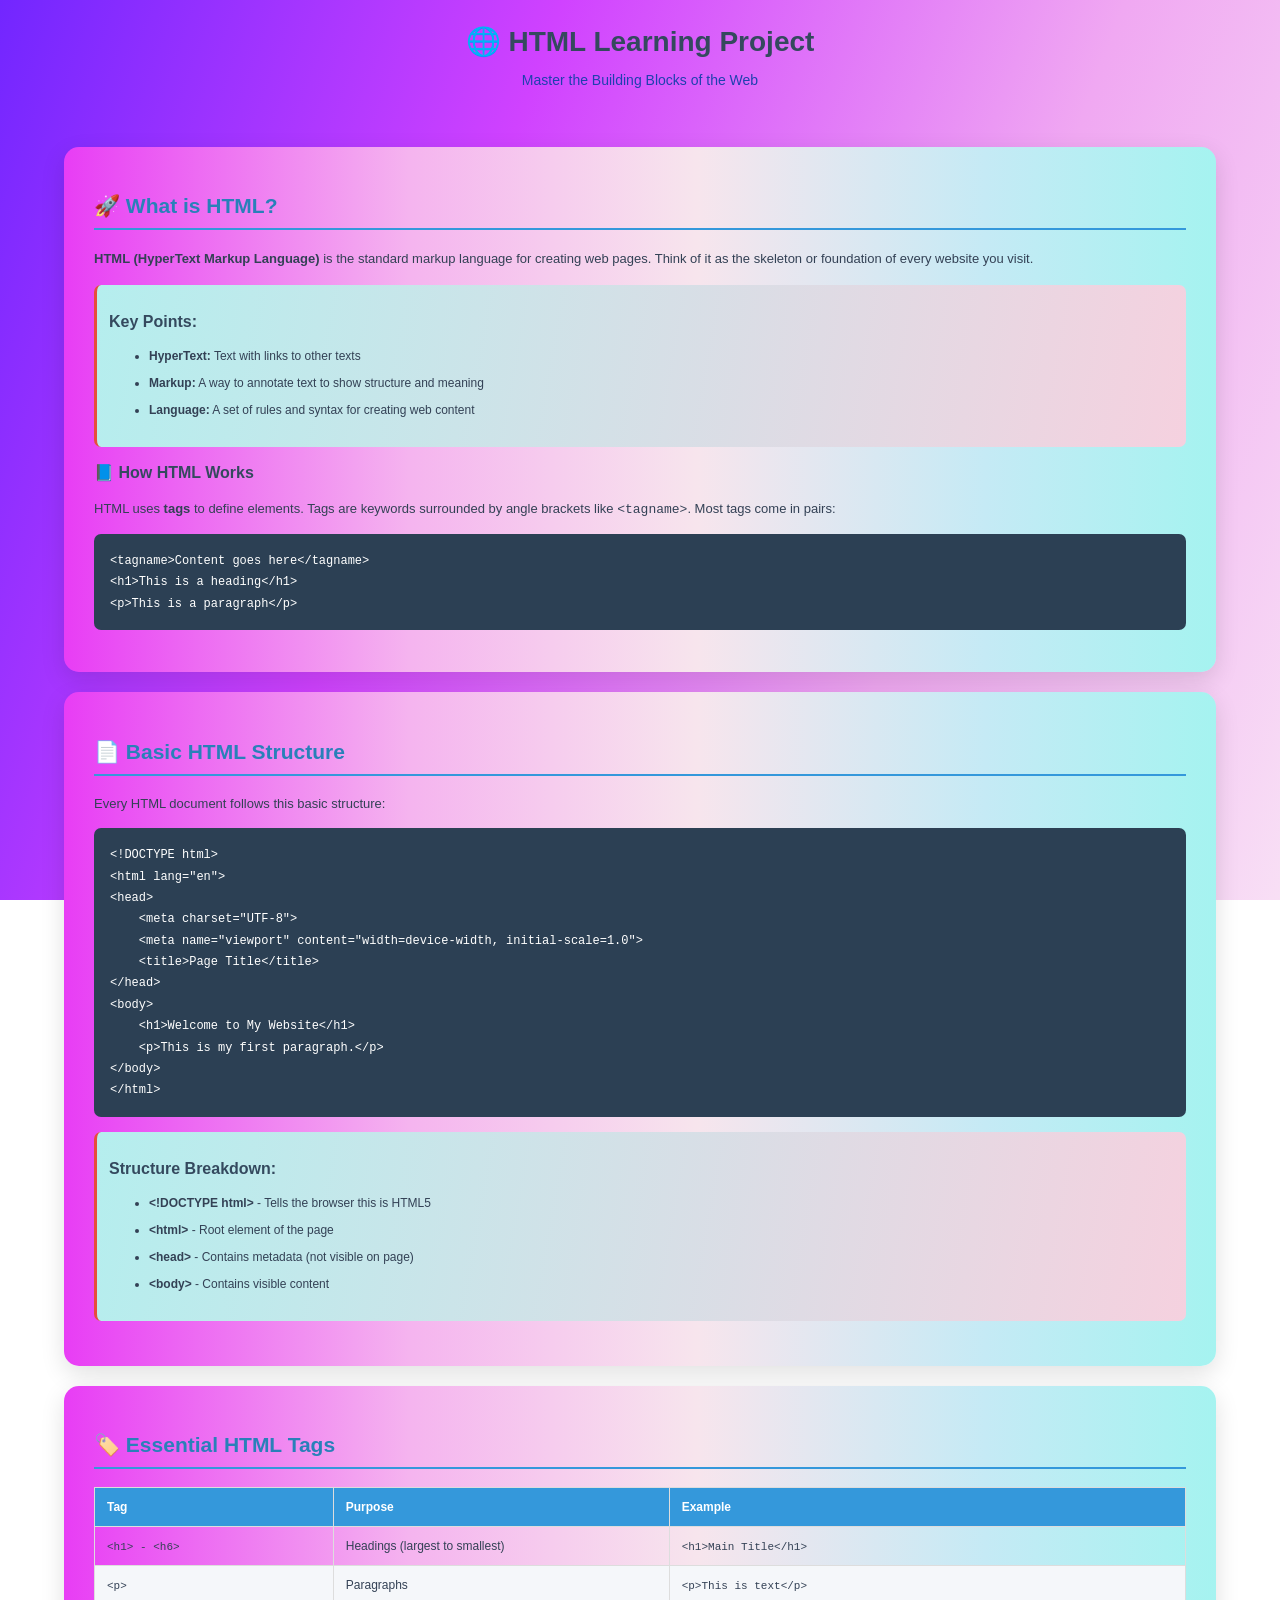
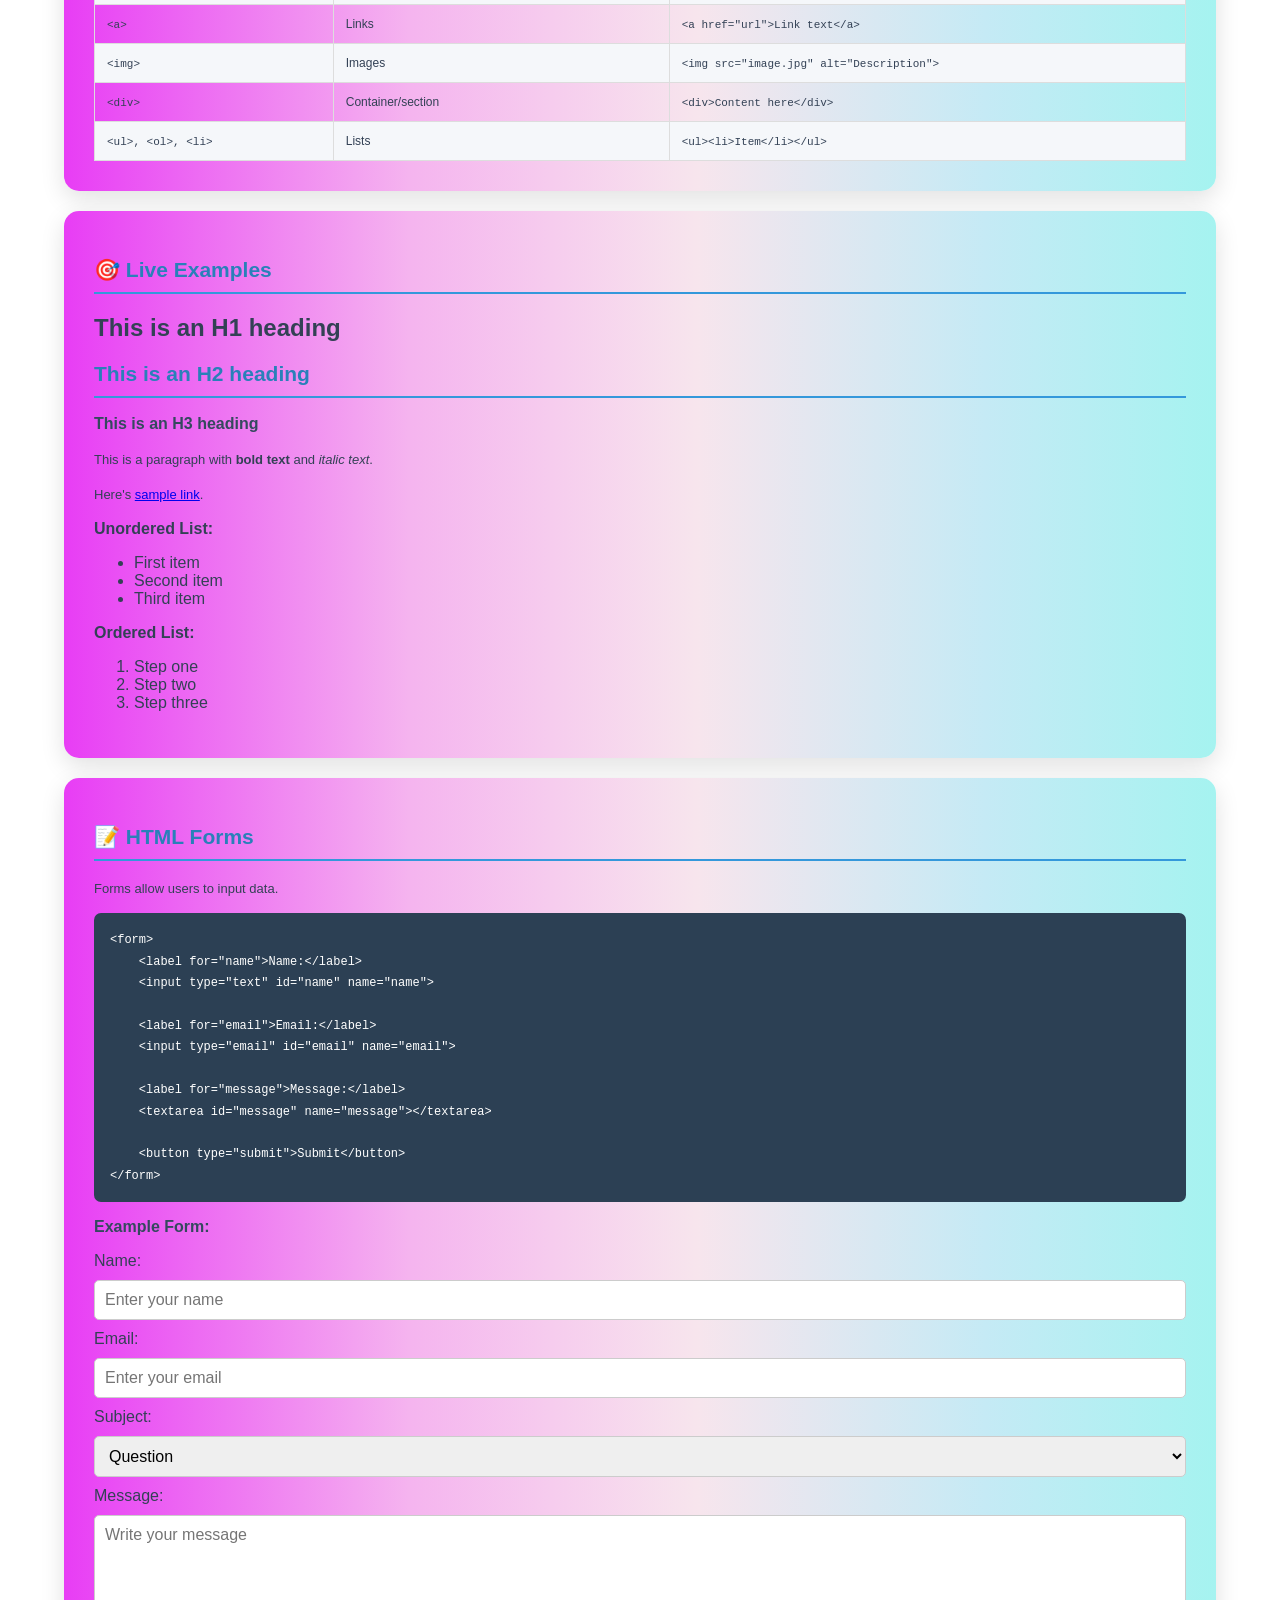
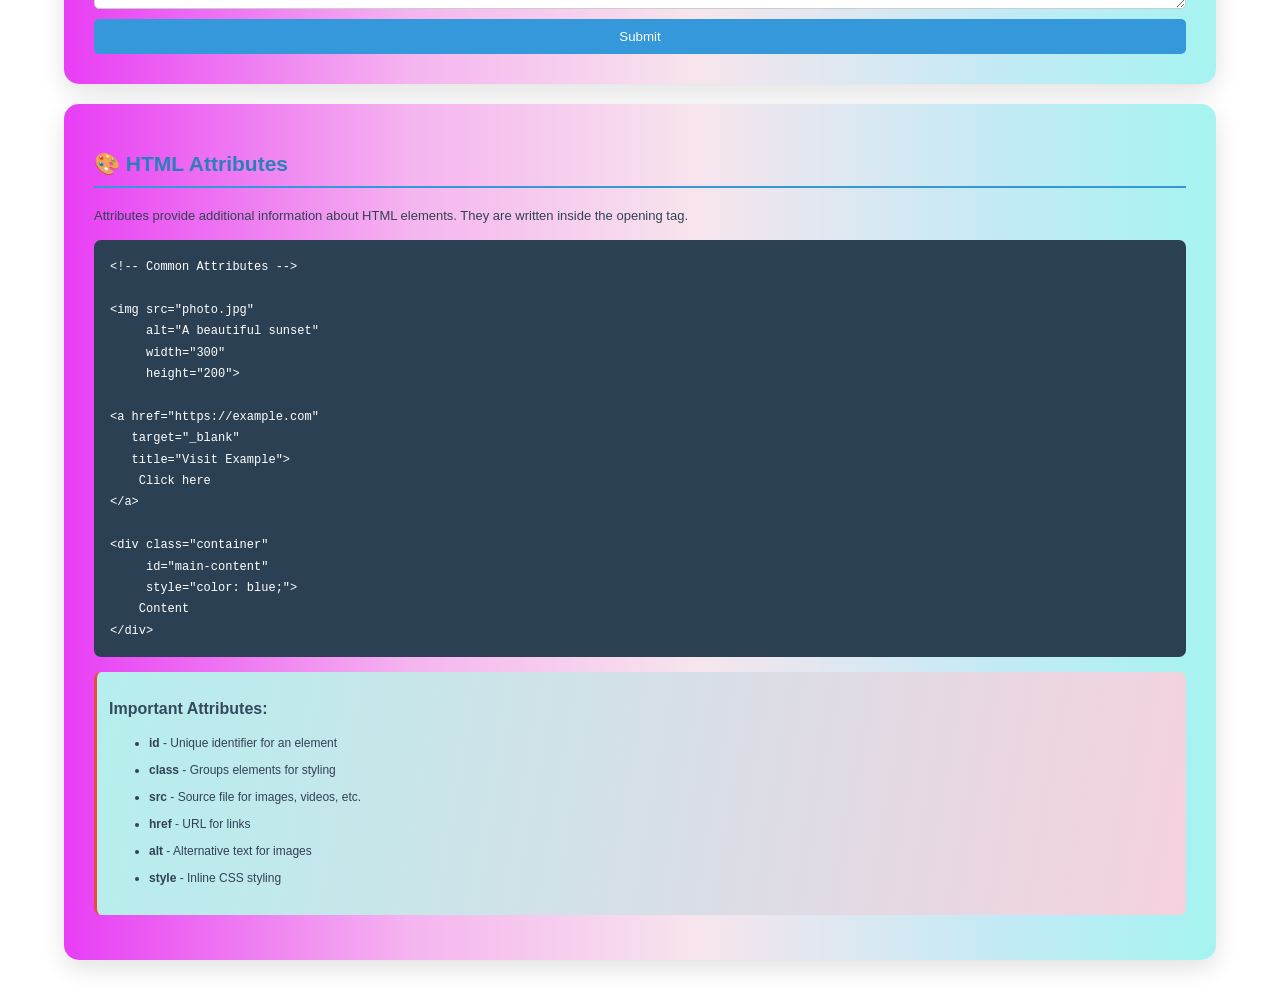
<file: index.html>
<!DOCTYPE html>
<html lang="en">

<head>
    <meta charset="UTF-8">
    <meta name="viewport" content="width=device-width, initial-scale=1.0">
    <title>HTML Learning Project</title>
    <link rel="stylesheet" href="style.css">
</head>

<body>

    <header class="header">
        <h1>🌐 HTML Learning Project</h1>
        <p>Master the Building Blocks of the Web</p>
    </header>

    <main>

        <section class="container">
            <h2>🚀 What is HTML?</h2>

            <p>
                <b>HTML (HyperText Markup Language)</b> is the standard markup
                language for creating web pages. Think of it as the skeleton
                or foundation of every website you visit.
            </p>

            <div class="key-points">
                <h3>Key Points:</h3>
                <ul>
                    <li><b>HyperText:</b> Text with links to other texts</li>
                    <li><b>Markup:</b> A way to annotate text to show structure and meaning</li>
                    <li><b>Language:</b> A set of rules and syntax for creating web content</li>
                </ul>
            </div>

            <h3>📘 How HTML Works</h3>

            <p>
                HTML uses <b>tags</b> to define elements. Tags are keywords
                surrounded by angle brackets like
                <code>&lt;tagname&gt;</code>. Most tags come in pairs:
            </p>

            <div class="code-box">
                <code>&lt;tagname&gt;Content goes here&lt;/tagname&gt;
&lt;h1&gt;This is a heading&lt;/h1&gt;
&lt;p&gt;This is a paragraph&lt;/p&gt;</code>
            </div>
        </section>

        <section class="container">
            <h2>📄 Basic HTML Structure</h2>

            <p>Every HTML document follows this basic structure:</p>

            <div class="code-box">
                <code>&lt;!DOCTYPE html&gt;
&lt;html lang="en"&gt;
&lt;head&gt;
    &lt;meta charset="UTF-8"&gt;
    &lt;meta name="viewport" content="width=device-width, initial-scale=1.0"&gt;
    &lt;title&gt;Page Title&lt;/title&gt;
&lt;/head&gt;
&lt;body&gt;
    &lt;h1&gt;Welcome to My Website&lt;/h1&gt;
    &lt;p&gt;This is my first paragraph.&lt;/p&gt;
&lt;/body&gt;
&lt;/html&gt;</code>
            </div>

            <div class="info-box">
                <h3>Structure Breakdown:</h3>
                <ul>
                    <li><b>&lt;!DOCTYPE html&gt;</b> - Tells the browser this is HTML5</li>
                    <li><b>&lt;html&gt;</b> - Root element of the page</li>
                    <li><b>&lt;head&gt;</b> - Contains metadata (not visible on page)</li>
                    <li><b>&lt;body&gt;</b> - Contains visible content</li>
                </ul>
            </div>
        </section>

        <section class="container">
            <h2>🏷️ Essential HTML Tags</h2>

            <table class="html-table">
                <thead>
                    <tr>
                        <th>Tag</th>
                        <th>Purpose</th>
                        <th>Example</th>
                    </tr>
                </thead>

                <tbody>
                    <tr>
                        <td><code>&lt;h1&gt; - &lt;h6&gt;</code></td>
                        <td>Headings (largest to smallest)</td>
                        <td><code>&lt;h1&gt;Main Title&lt;/h1&gt;</code></td>
                    </tr>

                    <tr>
                        <td><code>&lt;p&gt;</code></td>
                        <td>Paragraphs</td>
                        <td><code>&lt;p&gt;This is text&lt;/p&gt;</code></td>
                    </tr>

                    <tr>
                        <td><code>&lt;a&gt;</code></td>
                        <td>Links</td>
                        <td><code>&lt;a href="url"&gt;Link text&lt;/a&gt;</code></td>
                    </tr>

                    <tr>
                        <td><code>&lt;img&gt;</code></td>
                        <td>Images</td>
                        <td><code>&lt;img src="image.jpg" alt="Description"&gt;</code></td>
                    </tr>

                    <tr>
                        <td><code>&lt;div&gt;</code></td>
                        <td>Container/section</td>
                        <td><code>&lt;div&gt;Content here&lt;/div&gt;</code></td>
                    </tr>

                    <tr>
                        <td><code>&lt;ul&gt;, &lt;ol&gt;, &lt;li&gt;</code></td>
                        <td>Lists</td>
                        <td><code>&lt;ul&gt;&lt;li&gt;Item&lt;/li&gt;&lt;/ul&gt;</code></td>
                    </tr>
                </tbody>
            </table>
        </section>

        <section class="container examples">
            <h2>🎯 Live Examples</h2>

            <h1>This is an H1 heading</h1>
            <h2>This is an H2 heading</h2>
            <h3>This is an H3 heading</h3>

            <p>
                This is a paragraph with
                <b>bold text</b> and
                <i>italic text</i>.
            </p>

            <p>Here's <a href="https://google.com">sample link</a>.</p>

            <b>Unordered List:</b>
            <ul>
                <li>First item</li>
                <li>Second item</li>
                <li>Third item</li>
            </ul>

            <b>Ordered List:</b>
            <ol>
                <li>Step one</li>
                <li>Step two</li>
                <li>Step three</li>
            </ol>
        </section>

        <section class="container forms">
            <h2>📝 HTML Forms</h2>

            <p>Forms allow users to input data.</p>

            <div class="code-box">
                <code>&lt;form&gt;
    &lt;label for="name"&gt;Name:&lt;/label&gt;
    &lt;input type="text" id="name" name="name"&gt;

    &lt;label for="email"&gt;Email:&lt;/label&gt;
    &lt;input type="email" id="email" name="email"&gt;

    &lt;label for="message"&gt;Message:&lt;/label&gt;
    &lt;textarea id="message" name="message"&gt;&lt;/textarea&gt;

    &lt;button type="submit"&gt;Submit&lt;/button&gt;
&lt;/form&gt;</code>
            </div>

            <h3>Example Form:</h3>

            <form action="#" method="get">
                <label for="name">Name:</label>
                <input type="text" id="name" name="name" placeholder="Enter your name">

                <label for="email">Email:</label>
                <input type="email" id="email" name="email" placeholder="Enter your email">

                <label for="subject">Subject:</label>
                <select id="subject" name="subject">
                    <option value="question">Question</option>
                    <option value="feedback">Feedback</option>
                    <option value="support">Support</option>
                </select>

                <label for="message">Message:</label>
                <textarea id="message" name="message" rows="4" placeholder="Write your message"></textarea>

                <button type="submit">Submit</button>
            </form>
        </section>

        <section class="container">
            <h2>🎨 HTML Attributes</h2>

            <p>
                Attributes provide additional information about HTML elements.
                They are written inside the opening tag.
            </p>

            <div class="code-box">
                <code>&lt;!-- Common Attributes --&gt;

&lt;img src="photo.jpg"
     alt="A beautiful sunset"
     width="300"
     height="200"&gt;

&lt;a href="https://example.com"
   target="_blank"
   title="Visit Example"&gt;
    Click here
&lt;/a&gt;

&lt;div class="container"
     id="main-content"
     style="color: blue;"&gt;
    Content
&lt;/div&gt;</code>
            </div>

            <div class="info-box">
                <h3>Important Attributes:</h3>

                <ul>
                    <li><b>id</b> - Unique identifier for an element</li>
                    <li><b>class</b> - Groups elements for styling</li>
                    <li><b>src</b> - Source file for images, videos, etc.</li>
                    <li><b>href</b> - URL for links</li>
                    <li><b>alt</b> - Alternative text for images</li>
                    <li><b>style</b> - Inline CSS styling</li>
                </ul>
            </div>
        </section>

    </main>

    <footer class="footer">
        <p>HTML Learning Project | Keep Learning and Keep Building 🚀</p>
    </footer>

</body>
</html>
</file>
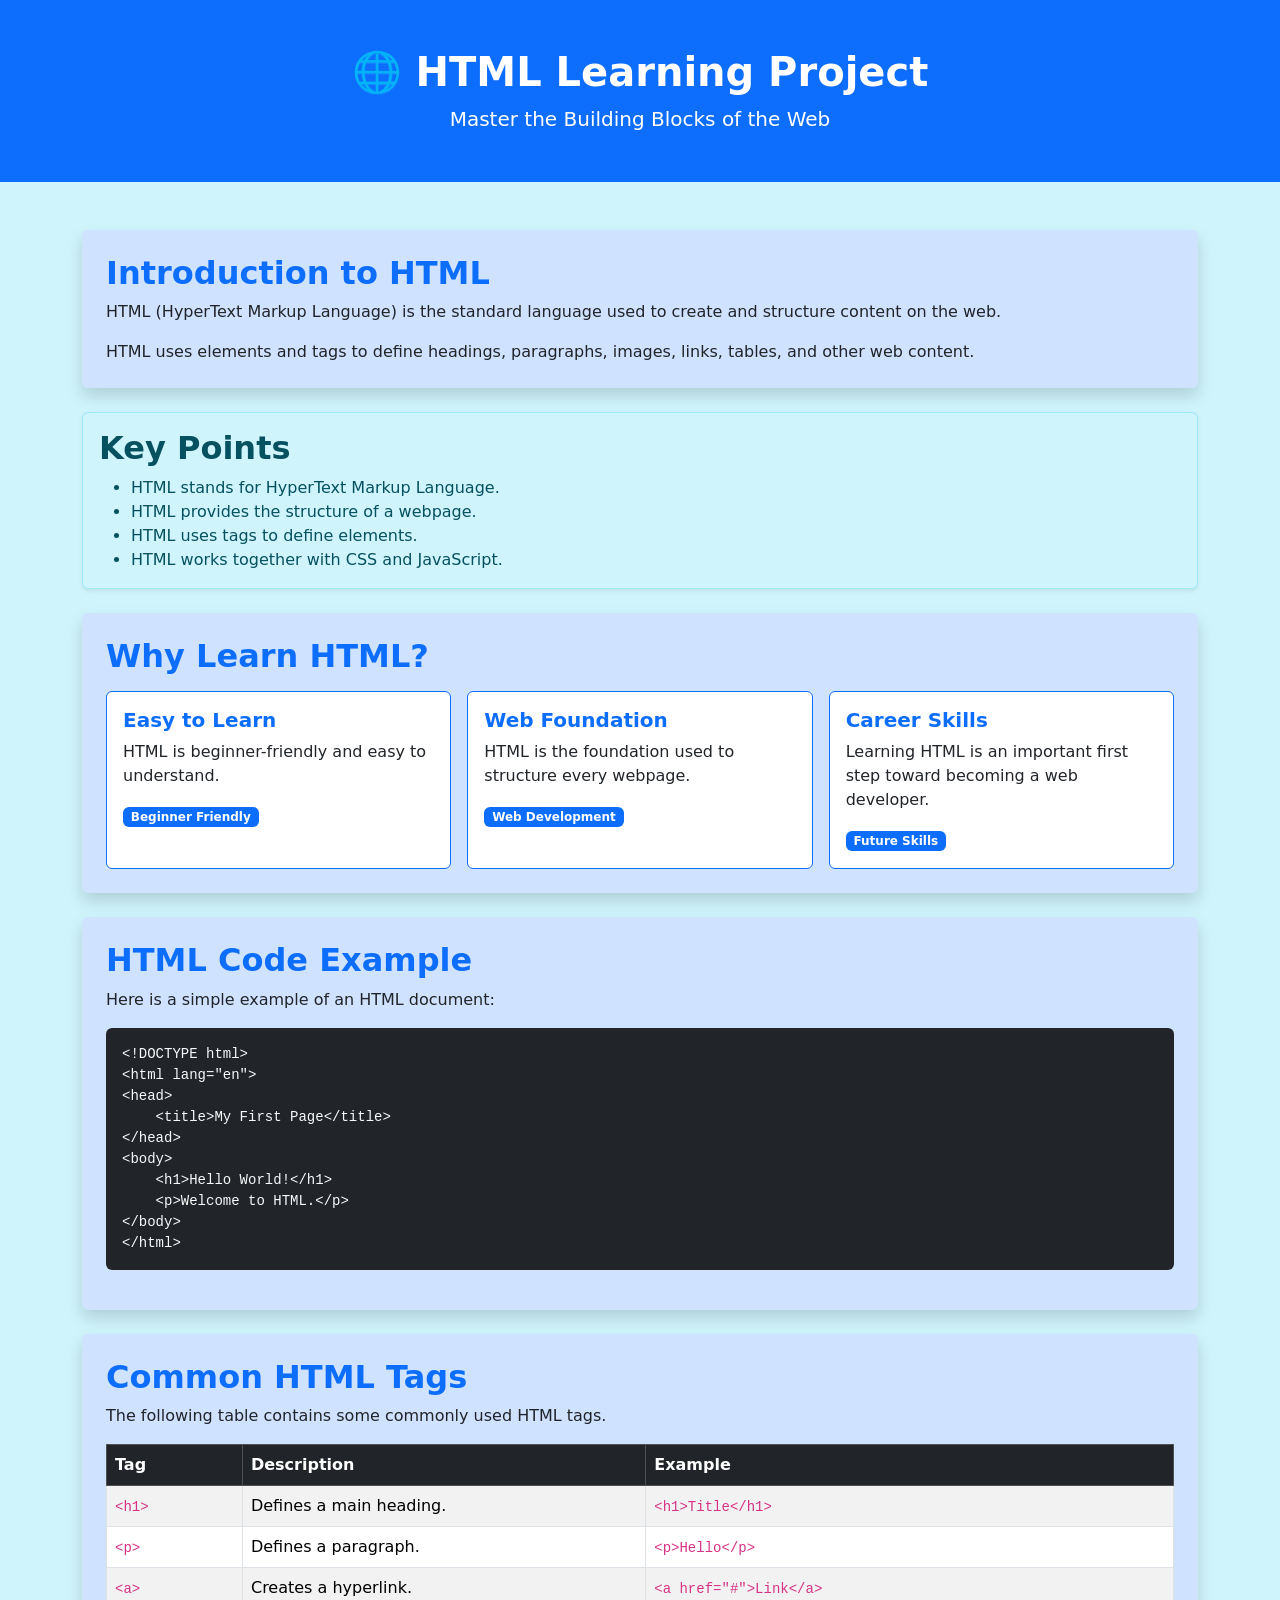
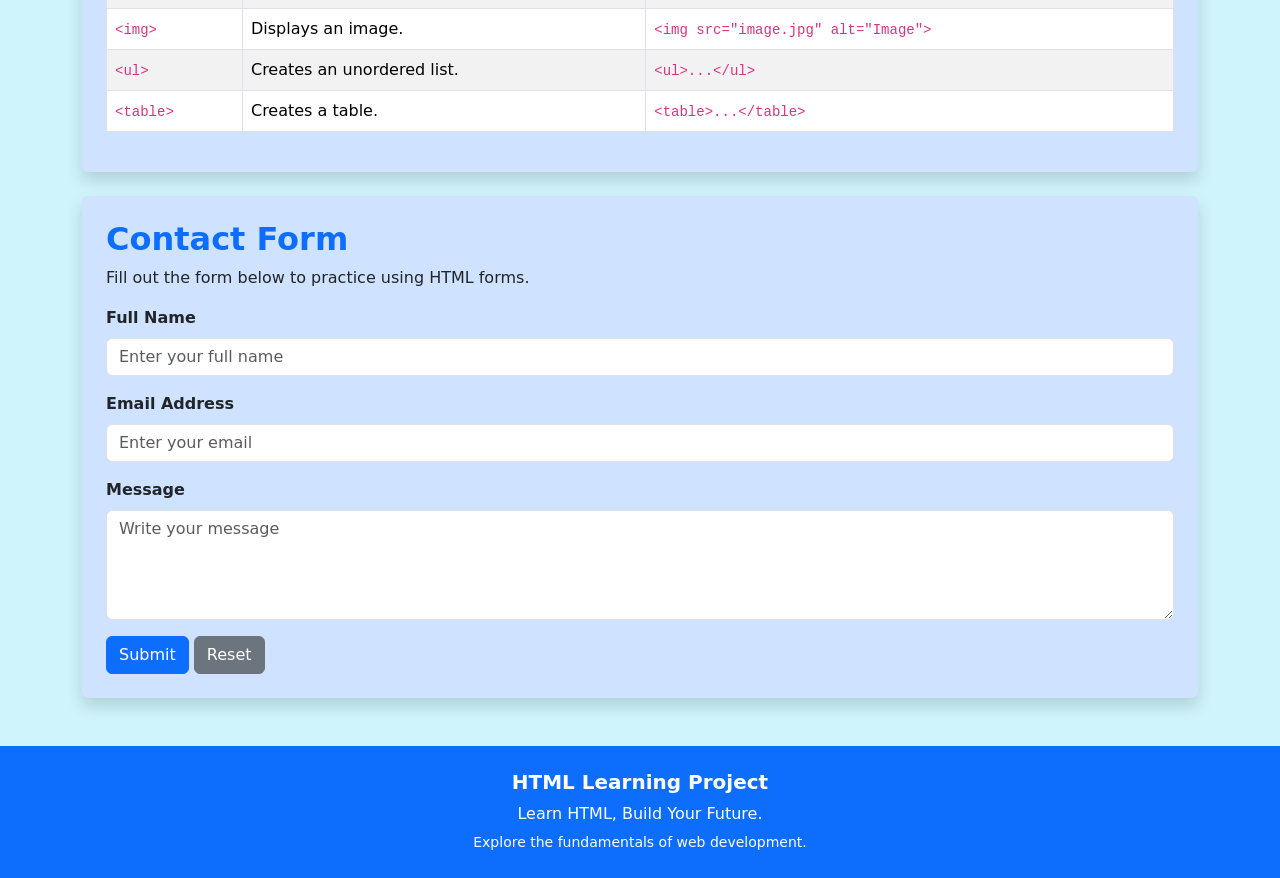
<file: HTML-Learning-Bootstrap/index.html>
<!DOCTYPE html>
<html lang="en">
<head>
    <meta charset="UTF-8">
    <meta name="viewport" content="width=device-width, initial-scale=1.0">

    <title>HTML Learning Project</title>

    <link
        href="https://cdn.jsdelivr.net/npm/bootstrap@5.3.3/dist/css/bootstrap.min.css"
        rel="stylesheet"
    >
</head>

<body class="bg-info-subtle">

    <header class="bg-primary text-white text-center py-5">
        <div class="container">
            <h1 class="fw-bold">🌐 HTML Learning Project</h1>
            <p class="lead mb-0">
                Master the Building Blocks of the Web
            </p>
        </div>
    </header>

    <main class="container my-5">

        <section class="bg-primary-subtle rounded shadow p-4 mb-4">
            <h2 class="text-primary fw-bold">
                Introduction to HTML
            </h2>

            <p>
                HTML (HyperText Markup Language) is the standard language
                used to create and structure content on the web.
            </p>

            <p class="mb-0">
                HTML uses elements and tags to define headings, paragraphs,
                images, links, tables, and other web content.
            </p>
        </section>

        <section class="alert alert-info shadow-sm mb-4">
            <h2 class="fw-bold">Key Points</h2>

            <ul class="mb-0">
                <li>HTML stands for HyperText Markup Language.</li>
                <li>HTML provides the structure of a webpage.</li>
                <li>HTML uses tags to define elements.</li>
                <li>HTML works together with CSS and JavaScript.</li>
            </ul>
        </section>

        <section class="bg-primary-subtle rounded shadow p-4 mb-4">
            <h2 class="text-primary fw-bold mb-3">
                Why Learn HTML?
            </h2>

            <div class="row g-3">

                <div class="col-md-4">
                    <div class="card border-primary h-100">
                        <div class="card-body">
                            <h5 class="card-title text-primary fw-bold">
                                Easy to Learn
                            </h5>

                            <p class="card-text">
                                HTML is beginner-friendly and easy to understand.
                            </p>

                            <span class="badge text-bg-primary">
                                Beginner Friendly
                            </span>
                        </div>
                    </div>
                </div>

                <div class="col-md-4">
                    <div class="card border-primary h-100">
                        <div class="card-body">
                            <h5 class="card-title text-primary fw-bold">
                                Web Foundation
                            </h5>

                            <p class="card-text">
                                HTML is the foundation used to structure
                                every webpage.
                            </p>

                            <span class="badge text-bg-primary">
                                Web Development
                            </span>
                        </div>
                    </div>
                </div>

                <div class="col-md-4">
                    <div class="card border-primary h-100">
                        <div class="card-body">
                            <h5 class="card-title text-primary fw-bold">
                                Career Skills
                            </h5>

                            <p class="card-text">
                                Learning HTML is an important first step
                                toward becoming a web developer.
                            </p>

                            <span class="badge text-bg-primary">
                                Future Skills
                            </span>
                        </div>
                    </div>
                </div>

            </div>
        </section>

        <section class="bg-primary-subtle rounded shadow p-4 mb-4">
            <h2 class="text-primary fw-bold">
                HTML Code Example
            </h2>

            <p>
                Here is a simple example of an HTML document:
            </p>

            <pre class="bg-dark text-light rounded p-3"><code>&lt;!DOCTYPE html&gt;
&lt;html lang="en"&gt;
&lt;head&gt;
    &lt;title&gt;My First Page&lt;/title&gt;
&lt;/head&gt;
&lt;body&gt;
    &lt;h1&gt;Hello World!&lt;/h1&gt;
    &lt;p&gt;Welcome to HTML.&lt;/p&gt;
&lt;/body&gt;
&lt;/html&gt;</code></pre>
        </section>

        <section class="bg-primary-subtle rounded shadow p-4 mb-4">
            <h2 class="text-primary fw-bold">
                Common HTML Tags
            </h2>

            <p>
                The following table contains some commonly used HTML tags.
            </p>

            <div class="table-responsive">
                <table class="table table-striped table-hover table-bordered align-middle bg-white">

                    <thead class="table-dark">
                        <tr>
                            <th scope="col">Tag</th>
                            <th scope="col">Description</th>
                            <th scope="col">Example</th>
                        </tr>
                    </thead>

                    <tbody>
                        <tr>
                            <td><code>&lt;h1&gt;</code></td>
                            <td>Defines a main heading.</td>
                            <td><code>&lt;h1&gt;Title&lt;/h1&gt;</code></td>
                        </tr>

                        <tr>
                            <td><code>&lt;p&gt;</code></td>
                            <td>Defines a paragraph.</td>
                            <td><code>&lt;p&gt;Hello&lt;/p&gt;</code></td>
                        </tr>

                        <tr>
                            <td><code>&lt;a&gt;</code></td>
                            <td>Creates a hyperlink.</td>
                            <td><code>&lt;a href="#"&gt;Link&lt;/a&gt;</code></td>
                        </tr>

                        <tr>
                            <td><code>&lt;img&gt;</code></td>
                            <td>Displays an image.</td>
                            <td><code>&lt;img src="image.jpg" alt="Image"&gt;</code></td>
                        </tr>

                        <tr>
                            <td><code>&lt;ul&gt;</code></td>
                            <td>Creates an unordered list.</td>
                            <td><code>&lt;ul&gt;...&lt;/ul&gt;</code></td>
                        </tr>

                        <tr>
                            <td><code>&lt;table&gt;</code></td>
                            <td>Creates a table.</td>
                            <td><code>&lt;table&gt;...&lt;/table&gt;</code></td>
                        </tr>
                    </tbody>

                </table>
            </div>
        </section>

        <section class="bg-primary-subtle rounded shadow p-4 mb-4">
            <h2 class="text-primary fw-bold">
                Contact Form
            </h2>

            <p>
                Fill out the form below to practice using HTML forms.
            </p>

            <form>
                <div class="mb-3">
                    <label for="name" class="form-label fw-semibold">
                        Full Name
                    </label>

                    <input
                        type="text"
                        class="form-control"
                        id="name"
                        placeholder="Enter your full name"
                    >
                </div>

                <div class="mb-3">
                    <label for="email" class="form-label fw-semibold">
                        Email Address
                    </label>

                    <input
                        type="email"
                        class="form-control"
                        id="email"
                        placeholder="Enter your email"
                    >
                </div>

                <div class="mb-3">
                    <label for="message" class="form-label fw-semibold">
                        Message
                    </label>

                    <textarea
                        class="form-control"
                        id="message"
                        rows="4"
                        placeholder="Write your message"
                    ></textarea>
                </div>

                <button type="submit" class="btn btn-primary">
                    Submit
                </button>

                <button type="reset" class="btn btn-secondary">
                    Reset
                </button>
            </form>
        </section>

    </main>

    <footer class="bg-primary text-white text-center py-4">
        <div class="container">
            <h5 class="fw-bold">HTML Learning Project</h5>

            <p class="mb-1">
                Learn HTML, Build Your Future.
            </p>

            <small>
                Explore the fundamentals of web development.
            </small>
        </div>
    </footer>

    <script
        src="https://cdn.jsdelivr.net/npm/bootstrap@5.3.3/dist/js/bootstrap.bundle.min.js"
    ></script>

</body>
</html>
</file>
<file: style.css>
* {
    box-sizing: border-box;
}

body {
    margin: 0;
    padding: 0;
    font-family: Arial, sans-serif;
    color: #334155;
    background: linear-gradient(
        110deg,
        #7226FF 0%,
        #D042FF 35%,
        #F0A8F2 70%,
        #F8DFF5 100%
    );
    background-attachment: fixed;
    min-height: 100vh;
}

.header {
    max-width: 820px;
    margin: auto;
    padding: 25px 20px;
    text-align: center;
}

.header h1 {
    margin: 0;
    color: #34495e;
    font-size: 28px;
}

.header p {
    color: #1e40af;
    font-size: 14px;
}

.container {
    background: linear-gradient(
        90deg,
        #e83df5 0%,
        #f5b4ef 30%,
        #f7e5ed 55%,
        #c5eaf5 80%,
        #a5f3f0 100%
    );
    margin: 20px auto;
    padding: 30px;
    border-radius: 15px;
    box-shadow: 0 8px 25px rgba(0, 0, 0, 0.12);
    max-width: 90%;
}

.container h2 {
    color: #2980b9;
    font-size: 21px;
    padding-bottom: 10px;
    border-bottom: 2px solid #3498db;
}

.container h3 {
    color: #34495e;
    font-size: 16px;
}

.container p {
    font-size: 13px;
    line-height: 1.7;
}

.key-points,
.info-box {
    padding: 12px;
    margin: 15px 0;
    border-left: 3px solid #e74c3c;
    border-radius: 7px;
    background: linear-gradient(100deg, #b5eeee, #f5d1df);
}

.key-points li,
.info-box li {
    margin: 9px 0;
    font-size: 12px;
    line-height: 1.5;
}

.code-box {
    margin: 12px 0;
    padding: 16px;
    background: #2c4054;
    color: white;
    border-radius: 7px;
    overflow-x: auto;
}

.code-box code {
    color: white;
    font-family: Consolas, monospace;
    font-size: 12px;
    line-height: 1.7;
    white-space: pre;
}

.html-table {
    width: 100%;
    border-collapse: collapse;
    margin-top: 15px;
    font-size: 12px;
}

.html-table th {
    padding: 12px;
    text-align: left;
    background: #3498db;
    color: white;
    border: 1px solid #ddd;
}

.html-table td {
    padding: 12px;
    border: 1px solid #ddd;
    vertical-align: top;
    overflow-wrap: anywhere;
}

.html-table tbody tr:nth-child(even) {
    background: #f5f7fa;
}

.html-table tbody tr:hover {
    background-color: #dbeafe;
    transition: background-color 0.2s ease;
}

.html-table code {
    font-size: 11px;
}

.forms form {
    display: flex;
    flex-direction: column;
    gap: 10px;
}

.forms input,
.forms select,
.forms textarea {
    width: 100%;
    padding: 10px;
    border: 1px solid #ccc;
    border-radius: 5px;
    font: inherit;
}

.forms input:focus,
.forms select:focus,
.forms textarea:focus {
    outline: none;
    border-color: #3498db;
    box-shadow: 0 0 0 2px rgba(52, 152, 219, 0.2);
}

.forms button {
    padding: 10px 18px;
    border: none;
    border-radius: 5px;
    background: #3498db;
    color: white;
    cursor: pointer;
    transition: background-color 0.2s ease;
}

.forms button:hover {
    background: #2471a3;
}

.footer {
    max-width: 820px;
    margin: auto;
    padding: 10px;
    text-align: center;
    color: white;
    font-size: 12px;
}

@media (max-width: 600px) {
    body {
        padding: 0 10px 20px;
    }

    .header {
        padding: 25px 10px;
    }

    .header h1 {
        font-size: 23px;
    }

    .container {
        padding: 18px 14px;
        max-width: 100%;
    }

    .container h2 {
        font-size: 19px;
    }

    .html-table {
        font-size: 10px;
    }

    .html-table th,
    .html-table td {
        padding: 7px 5px;
    }

    .code-box {
        padding: 12px;
    }

    .code-box code {
        font-size: 11px;
    }
}
</file>
